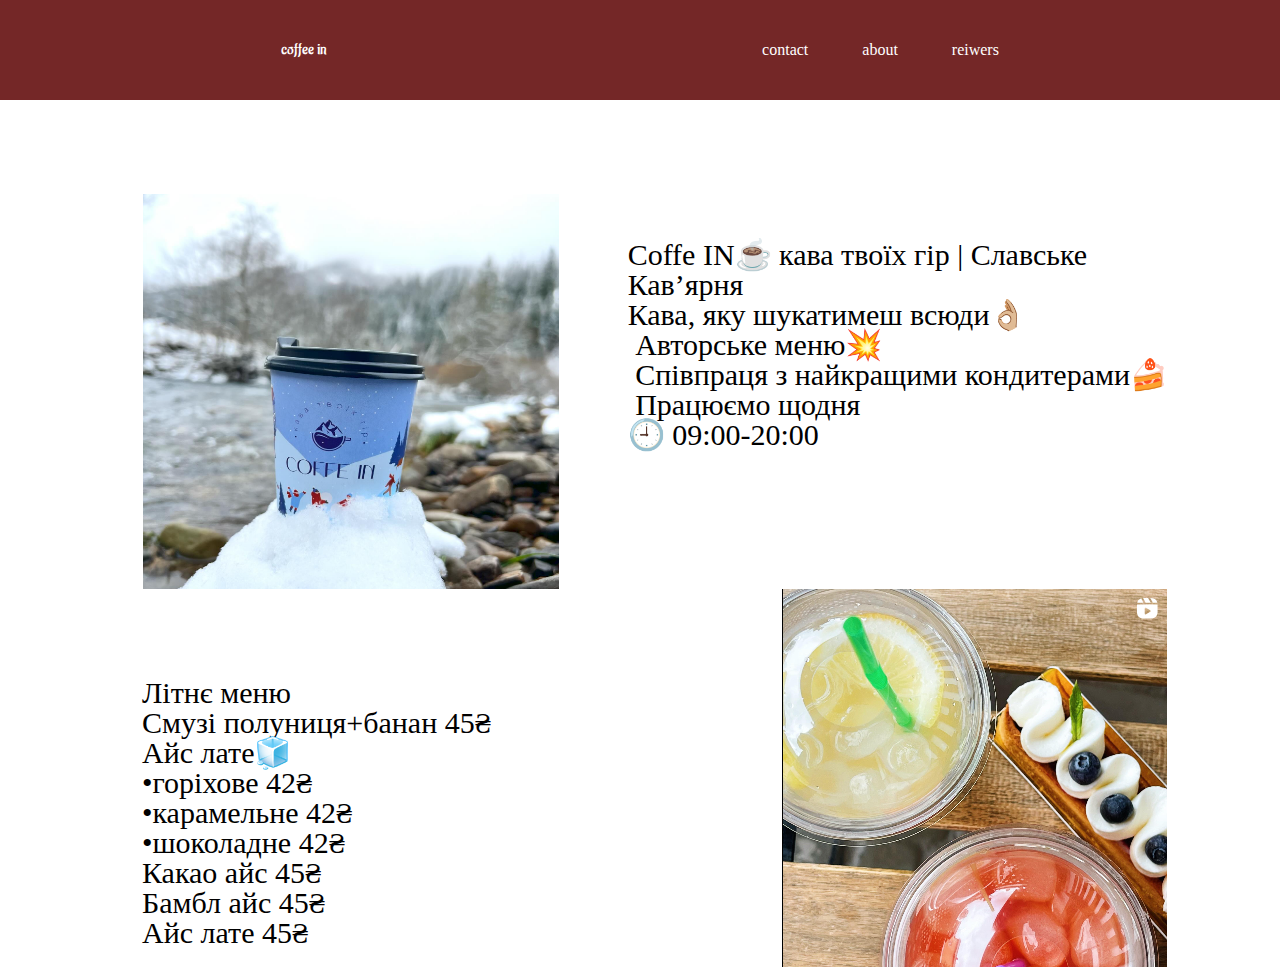
<file: index.html>
<!DOCTYPE html>
<html lang="en">
<head>
    <link rel="preconnect" href="https://fonts.googleapis.com">
<link rel="preconnect" href="https://fonts.gstatic.com" crossorigin>
<link href="https://fonts.googleapis.com/css2?family=Aladin&display=swap" rel="stylesheet">
    <link rel="stylesheet" href="reset.css">
    <link rel="stylesheet" href="style.css">
    <meta charset="UTF-8">
    <meta name="viewport" content="width=device-width, initial-scale=1.0">
    <title>Document</title>
</head>
<body>
    <header class="header">
        <h2 class="header_logo">coffee in</h2>
        <nav class="header_nav">
            <a class="header_nav_link" href="">contact</a>
            <a class="header_nav_link" href="">about</a>
            <a class="header_nav_link" href="./reiwers.html">reiwers</a>
        </nav>
    </header>
    <section class="top">
        <img class="top_img" src="./img/coffe.png" alt="coffee">
         <p class="top_txt">
            Coffe IN☕️ кава твоїх гір | Славське
            <br>
            Кав’ярня
            <br>
            Кава, яку шукатимеш всюди👌🏼
            <br>
             Авторське меню💥
            <br>
             Співпраця з найкращими кондитерами🍰
            <br>
             Працюємо щодня 
            <br>
            🕘 09:00-20:00
         </p>
    </section>
    <section class="bottom">
        <p class="bottom_txt">
            Літнє меню
            <br>
Смузі полуниця+банан 45₴
<br>
Айс лате🧊
<br>
•горіхове 42₴
<br>
•карамельне 42₴
<br>
•шоколадне 42₴
<br>
Какао айс 45₴
<br>
Бамбл айс 45₴
<br>
Айс лате 45₴
        </p>
        <img class="bottom_img" src="./img/latte.png" alt="latte">

    </section>

</body>
</html>
</file>
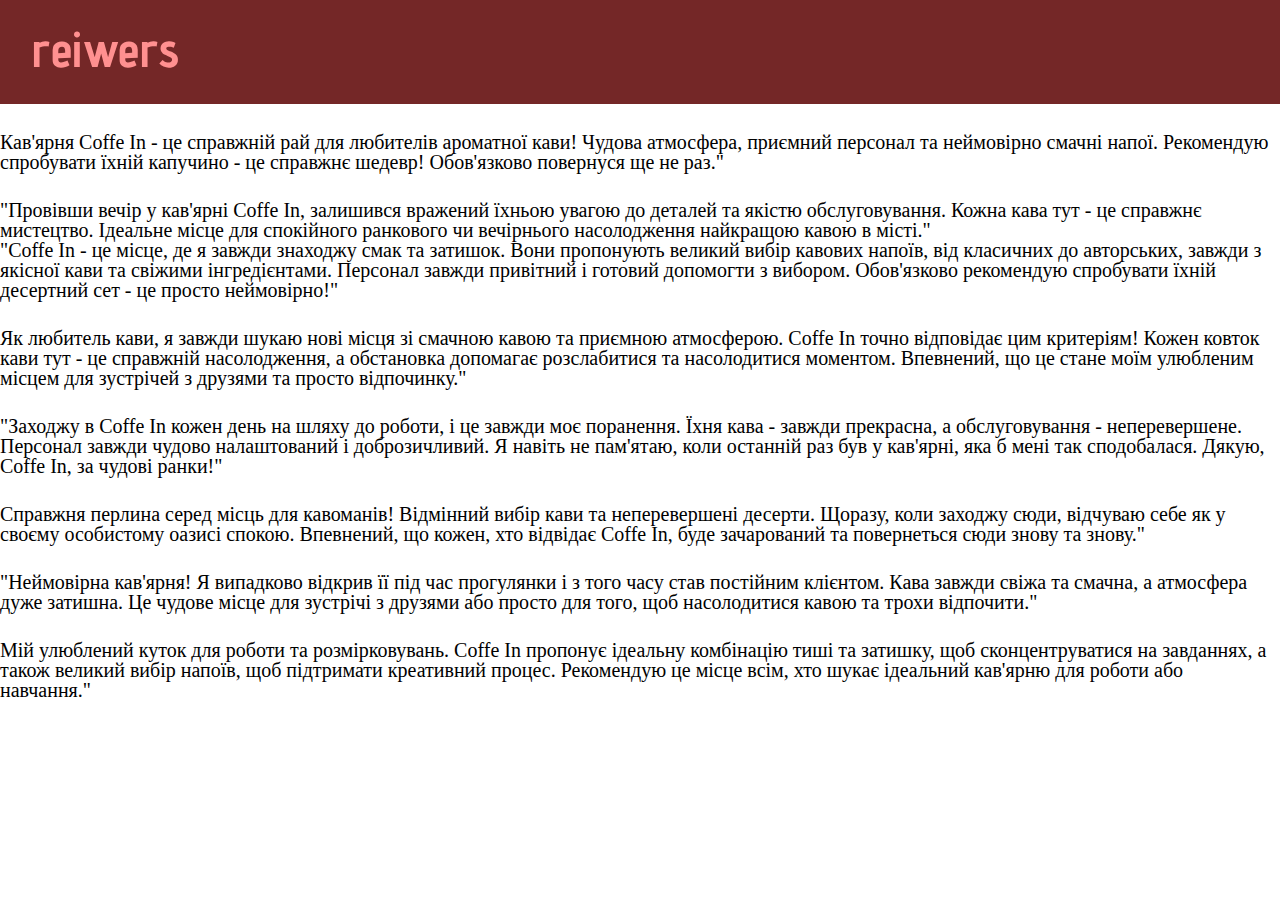
<file: reiwers.html>
<!DOCTYPE html>
<html lang="en">
<head>
    <link rel="preconnect" href="https://fonts.googleapis.com">
<link rel="preconnect" href="https://fonts.gstatic.com" crossorigin>
<link href="https://fonts.googleapis.com/css2?family=Advent+Pro:ital,wght@0,100..900;1,100..900&display=swap" rel="stylesheet">
    <link rel="stylesheet" href="reiwers.css">
    <link rel="stylesheet" href="./reset.css">
    <meta charset="UTF-8">
    <meta name="viewport" content="width=device-width, initial-scale=1.0">
    <title>Document</title>
</head>
<body>
    <header class="header">
          <h2 class="heder_logo">reiwers</h2>
          <p class="header_txt">coffee in</p>
    </header>
    <section class="reiwers">
        <div class="reiwers_one lod">Кав'ярня Coffe In - це справжній рай для любителів ароматної кави! Чудова атмосфера, приємний персонал та неймовірно смачні напої. Рекомендую спробувати їхній капучино - це справжнє шедевр! Обов'язково повернуся ще не раз."</div>
        <div class="reiwers_two lod">"Провівши вечір у кав'ярні Coffe In, залишився вражений їхньою увагою до деталей та якістю обслуговування. Кожна кава тут - це справжнє мистецтво. Ідеальне місце для спокійного ранкового чи вечірнього насолодження найкращою кавою в місті."</div>
        <div class="reiwers_thre lod">"Coffe In - це місце, де я завжди знаходжу смак та затишок. Вони пропонують великий вибір кавових напоїв, від класичних до авторських, завжди з якісної кави та свіжими інгредієнтами. Персонал завжди привітний і готовий допомогти з вибором. Обов'язково рекомендую спробувати їхній десертний сет - це просто неймовірно!"</div>
        <div class="reiwers_fo lod">Як любитель кави, я завжди шукаю нові місця зі смачною кавою та приємною атмосферою. Coffe In точно відповідає цим критеріям! Кожен ковток кави тут - це справжній насолодження, а обстановка допомагає розслабитися та насолодитися моментом. Впевнений, що це стане моїм улюбленим місцем для зустрічей з друзями та просто відпочинку."</div>
        <div class="reiwers_fife lod">"Заходжу в Coffe In кожен день на шляху до роботи, і це завжди моє поранення. Їхня кава - завжди прекрасна, а обслуговування - неперевершене. Персонал завжди чудово налаштований і доброзичливий. Я навіть не пам'ятаю, коли останній раз був у кав'ярні, яка б мені так сподобалася. Дякую, Coffe In, за чудові ранки!"</div>
        <div class="reiwers_six lod">Справжня перлина серед місць для кавоманів! Відмінний вибір кави та неперевершені десерти. Щоразу, коли заходжу сюди, відчуваю себе як у своєму особистому оазисі спокою. Впевнений, що кожен, хто відвідає Coffe In, буде зачарований та повернеться сюди знову та знову."</div>
        <div class="reiwers_sewen lod">"Неймовірна кав'ярня! Я випадково відкрив її під час прогулянки і з того часу став постійним клієнтом. Кава завжди свіжа та смачна, а атмосфера дуже затишна. Це чудове місце для зустрічі з друзями або просто для того, щоб насолодитися кавою та трохи відпочити."</div>
        <div class="reiwers_eith lod">Мій улюблений куток для роботи та розмірковувань. Coffe In пропонує ідеальну комбінацію тиші та затишку, щоб сконцентруватися на завданнях, а також великий вибір напоїв, щоб підтримати креативний процес. Рекомендую це місце всім, хто шукає ідеальний кав'ярню для роботи або навчання."</div>
        
        
    </section>

</body>
</html>
</file>
<file: style.css>
.header{
    display: flex;
    align-items: center ;
    justify-content: center;
    column-gap: 436px;
    background-color: #742727;
    width: 100%;
    height: 100px;

}
.header_nav{
    display: flex;
    align-items: center ;
    justify-content: center;
    column-gap: 54px;
    
}
.header_nav_link{
    text-decoration: none;
    color: white;

}
.header_logo{
    color: white;
    font-family: "Aladin", system-ui;
  font-weight: 400;
  font-style: normal;
}
.top_img{
    width: 416px;
    height: 395px ;
    margin-left: 143px;
    padding-top: 94px;
}
.top{
    display: flex;
    align-items: center ;
    justify-content: space-between;
   
    
}
.top_txt{
    font-size: 30px;
    margin-right: 113px;
}
.bottom{
    display: flex;
    align-items: center ;
    justify-content: space-between;
}
.bottom_txt{
    font-size: 30px;
    margin-left: 142px;
    padding-top: 70px;
  
}
.bottom_img{
    margin-right: 113px;
}
</file>
<file: reiwers.css>
.header{
    width: 100%;
    height: 104px;
    background-color: #742727;
}
.heder_logo{

    font-family: "Advent Pro", sans-serif;
    font-optical-sizing: auto;
    font-weight: weight;
    font-style: normal;
    font-variation-settings:
      "wdth" 100;

    font-size: 50px;
    margin-left: 32px;
    padding-top: 24px;
    color: #FF9090;
}
.header_txt{
    font-size: 20px;
    margin-left: 1365px;
    color: white;
}
.reiwers{
    
   
    max-width: 1277px;
}

.lod{
    
    font-size: 20px;
}
.reiwers_one{
     padding-top: 28px;
}
.reiwers_two{
    padding-top: 28px; 
}
.reiwers_ther{
    padding-top: 28px;
}
.reiwers_fo{
    padding-top: 28px;
}
.reiwers_fife{
    padding-top: 28px;
}
.reiwers_six{
    padding-top: 28px;
}
.reiwers_sewen{
    padding-top: 28px;
}
.reiwers_eith{
    padding-top: 28px;
}
</file>
